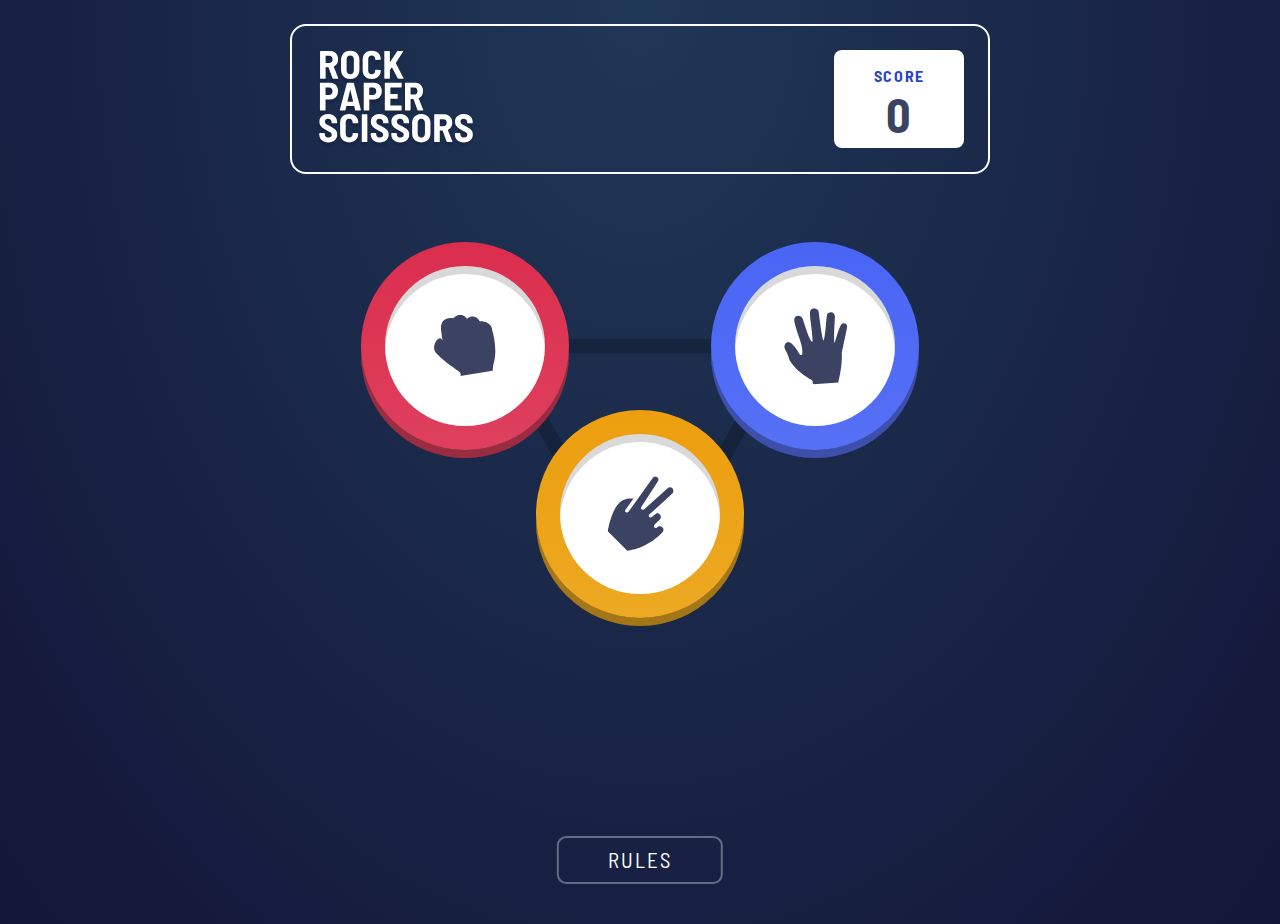
<file: index.html>
<!DOCTYPE html>
<html lang="en">
<head>
  <meta charset="UTF-8">
  <meta http-equiv="x-ua-compatible" content="ie=edge">
  <meta name="viewport" content="width=device-width, initial-scale=1.0">

  <link rel="icon" type="image/png" sizes="32x32" href="./images/favicon-32x32.png">

  <link rel="stylesheet" href="css/style.css">
  
  <title> Rock, Paper, Scissors</title>


</head>
<body class="preload">

  <div class="container">
    <header class="header">
      <img src="./images/logo.svg" alt="logo" class="logo">
      <div class="score">
        <div class="score__title">
          Score
          <div class="score__no">0</div>
        </div>
      </div>
    </header>

    <section class="game">
      <button class="choice-btn" id="rock" data-choice="rock">
        <div class="choice rock">
          <img src="./images/icon-rock.svg" alt="rock">
        </div>
      </button> 
  
      <button class="choice-btn" id="paper" data-choice="paper">
        <div class="choice paper">
          <img src="./images/icon-paper.svg" alt="paper">
        </div>
      </button>
  
      <button class="choice-btn" id="scissors" data-choice="scissors">
        <div class="choice scissors">
          <img src="./images/icon-scissors.svg" alt="scissors">
        </div>
      </button>
    </section>


  </div>
  
  <section class="results hidden">
    <h2 class="results__heading"> you picked </h2>
    <h2 class="results__heading"> ai picked </h2>
    <div class="results__result"></div>

    <div class="results__winner hidden">
      <h3 class="results__text"></h3>
      <button class="play-again">Play again</button>
    </div>

    <div class="results__result"></div>
  </section>

  <button class="rules-btn" tabindex="1">
    rules
  </button>

  <div class="modal">
    <div class="modal__container">
      <header class="modal__header">
        <h2 class="modal__heading">rules</h2>
        <button class="close-btn">
          <img src="./images/icon-close.svg" alt="close button">
        </button>
      </header>
      <img src="./images/image-rules.svg" alt="rules image" class="rules-img">
    </div>
  </div>
  
<script src="./js/app.js"></script>
</body>
</html>
</file>
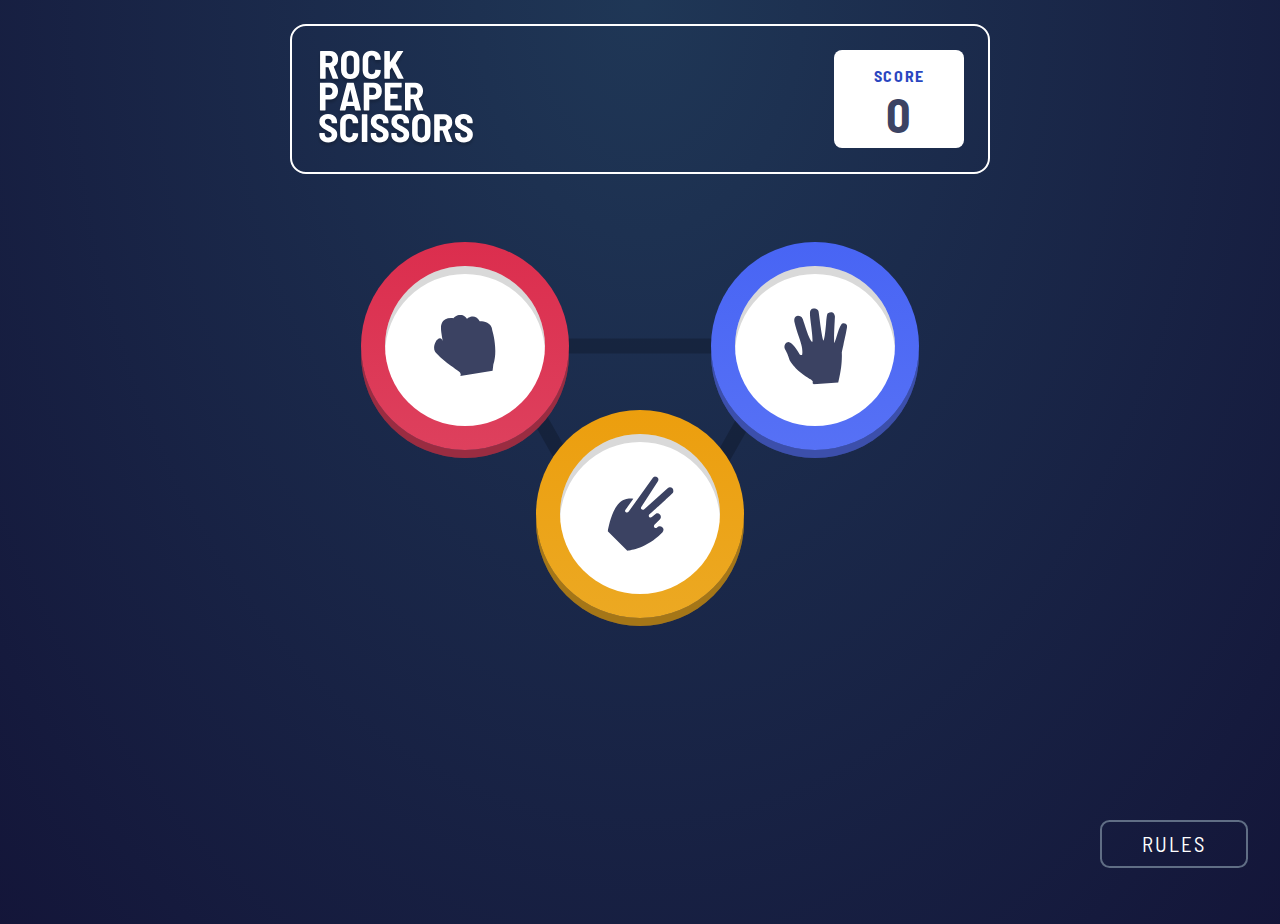
<file: rock-paper-scissors-master/index.html>
<!DOCTYPE html>
<html lang="en">
<head>
  <meta charset="UTF-8">
  <meta name="viewport" content="width=device-width, initial-scale=1.0">

  <link rel="icon" type="image/png" sizes="32x32" href="./images/favicon-32x32.png">

  <link rel="stylesheet" href="css/style.css">
  
  <title> Rock, Paper, Scissors</title>


</head>
<body class="preload">

  <div class="container">
    <header class="header">
      <img src="./images/logo.svg" alt="logo" class="logo">
      <div class="score">
        <div class="score__title">
          Score
          <div class="score__no">0</div>
        </div>
      </div>
    </header>

    <section class="game">
      <button class="choice-btn" id="rock" data-choice="rock">
        <div class="choice rock">
          <img src="./images/icon-rock.svg" alt="rock">
        </div>
      </button> 
  
      <button class="choice-btn" id="paper" data-choice="paper">
        <div class="choice paper">
          <img src="./images/icon-paper.svg" alt="paper">
        </div>
      </button>
  
      <button class="choice-btn" id="scissors" data-choice="scissors">
        <div class="choice scissors">
          <img src="./images/icon-scissors.svg" alt="scissors">
        </div>
      </button>
    </section>


  </div>
  
  <section class="results hidden">
    <h2 class="results__heading"> you picked </h2>
    <h2 class="results__heading"> computer picked </h2>
    <div class="results__result"></div>

    <div class="results__winner hidden">
      <h3 class="results__text"></h3>
      <button class="play-again">Play again</button>
    </div>

    <div class="results__result"></div>
  </section>

  <button class="rules-btn" tabindex="1">
    rules
  </button>

  <div class="modal">
    <div class="modal__container">
      <header class="modal__header">
        <h2 class="modal__heading">rules</h2>
        <button class="close-btn">
          <img src="./images/icon-close.svg" alt="close button">
        </button>
      </header>
      <img src="./images/image-rules.svg" alt="rules image" class="rules-img">
    </div>
  </div>
  
<script src="./js/app.js"></script>
</body>
</html>
</file>
<file: css/style.css>
/* FONT */
@import url("https://fonts.googleapis.com/css2?family=Barlow+Semi+Condensed:wght@600;700&display=swap");

/* VARIABLES */
:root {
    --light-text: #fff;
    --dark-text: hsl(229, 25%, 31%);
    --score-text: hsl(229, 64%, 46%);
    --header-outline: hsl(217, 16%, 45%);
    --bg-grad-1: hsl(214, 47%, 23%);
    --bg-grad-2: hsl(237, 49%, 15%);
    --scissors-1: hsl(39, 89%, 49%);
    --scissors-2: hsl(40, 84%, 53%);
    --paper-1: hsl(230, 89%, 62%);
    --paper-2: hsl(230, 89%, 65%);
    --rock-1: hsl(349, 71%, 52%);
    --rock-2: hsl(349, 70%, 56%);
    --shadow-light: rgba(0, 0, 0, 0.149);
    --shadow-dark: rgba(0, 0, 0, 0.302);
}

* {
    margin: 0;
    padding: 0;
    box-sizing: border-box;
}

body {
    font-family: 'Barlow Semi Condensed', sans-serif;
    background: radial-gradient(at top, var(--bg-grad-1), var(--bg-grad-2));
    min-height: 100vh;
    color: var(--light-text);
    /* overflow-y: hidden; */
}

/* main content */

.container {
    position: relative;
    max-width: 700px;
    margin: 0 auto;
    padding: 0;
}

.header {
    display: flex;
    justify-content: space-between;
    margin: 1.5em auto;
    height: 150px;
    padding: 1.5em;
    border: 2px solid #fff;
    border-radius: 1em;
    
}


.score {
    padding: 1em;
    font-weight: 700;
    text-align: center;
    background-color: #fff;
    width: 20%;
    border-radius: .5em;
}

.score__title {
    text-transform: uppercase;
    letter-spacing: 0.1em;
    color: var(--score-text);
}

.score__no {
    font-size: 3rem;
    color: var(--dark-text);
}

@media (min-width: 320px) and (max-width: 474px) {
    .container {
        max-width: 375px;
    }

    .header {
        margin: 2em 1.5em 1em 1.5em;
        padding: 1em 1em 1em 1.5em;
        align-items: center;
        height: 100px;
        border-radius: .5em;
    }

    .logo {
        width: 100px;
        height: 65px;
    }

    .score {
        width: 37%;
        padding: 0.4em;
    }

    .score__no {
        font-size: 2.4rem;
    }
}

@media (min-width: 475px) and (max-width: 719px) {

    .container {
        max-width: 719px;
    }

    .header {
        margin: 2em 1.5em 1em 1.5em;
        padding: 1em 1em 1em 1.5em;
        align-items: center;
        height: 120px;
        border-radius: .5em;
    }

    .logo {
        width: 120px;
        height: 80px;
    }

    .score {
        width: 25%;
        padding: 0.4em;
    }

    .score__no {
        font-size: 2.4rem;
    }

}


/* Game */


.game {
    position: relative;
    display: grid;
    grid-template-columns: repeat(2, 1fr);
    grid-template-areas: "rock paper"
    "scissors scissors";
    place-items: center;
    height: 25rem;
    padding-top: 4rem;
}

.game::before {
    content: '';
    position: absolute;
    width: 100%;
    height: 100%;
    left: 28%;
    top: 35%;
    background: url('../images/bg-triangle.svg') no-repeat;
    z-index: -1;
}

.choice-btn {
    border: none;
    outline: none;
    background: none;
    cursor: pointer;
}

.choice {
    position: relative;
    width: 10rem;
    height: 10rem;
    background: #fff;
    border-radius: 50%;
    display: grid;
    place-items: center;
    box-shadow: inset 0 0.5rem var(--shadow-light);
}

.choice::before,
.choice::after {
    content: '';
    position: absolute;
    left: -15%;
    right: -15%;
    width: 130%;
    height: 130%;
    border-radius: 50%;
    z-index: -1;
}

.choice::after {
    opacity: 0;
    transition: opacity 0.4s ease;
}

.choice-btn:focus .choice::after {
    opacity: 1;
    box-shadow: 0 0 0 2rem #223351;
    z-index: -2;
}

.choice img {
    transform: scale(1.3);
}

.choice.rock::before {
    background: linear-gradient(to bottom, var(--rock-1), var(--rock-2));
    box-shadow: 0 0.5rem var(--shadow-dark), 0 0.5rem var(--rock-2);
}

.choice.paper::before {
    background: linear-gradient(to bottom, var(--paper-1), var(--paper-2));
    box-shadow: 0 0.5rem var(--shadow-dark), 0 0.5rem var(--paper-2);
}

.choice.scissors::before {
    background: linear-gradient(to bottom, var(--scissors-1), var(--scissors-2));
    box-shadow: 0 0.5rem var(--shadow-dark), 0 0.5rem var(--scissors-2);
}

.choice-btn[data-choice="rock"] {
    grid-area: rock;
}

.choice-btn[data-choice="paper"] {
    grid-area: paper;
}

.choice-btn[data-choice="scissors"] {
    grid-area: scissors;
}


@media (min-width: 320px) and (max-width: 474px) {
    .game {
        margin: auto 2em;
        gap: 2.5em;
    }

    .game::before {
        left: -1.1%;
        top: 29%;
    }
    
    .choice img {
        transform: scale(0.7);
    }

    .choice {
        width: 6.5rem;
        height: 6.5rem;
    }
}

@media (min-width: 475px) and (max-width: 574px) {
    .game {
        margin: auto 2em;
        gap: 2.5em;
    }

    .game::before {
        left: 15%;
        top: 29%;
    }
    
    .choice img {
        transform: scale(0.7);
    }

    .choice {
        width: 7.5rem;
        height: 7.5rem;
    }
}

@media (min-width: 575px) and (max-width: 619px) {
    .game {
        margin: auto 2em;
        gap: 2.5em;
    }

    .game::before {
        left: 20%;
        top: 29%;
    }
    
    .choice img {
        transform: scale(0.7);
    }

    .choice {
        width: 7.5rem;
        height: 7.5rem;
    }
}

@media (min-width: 620px) and (max-width: 719px) {
    .game {
        margin: auto 2em;
        gap: 2.5em;
    }

    .game::before {
        left: 23%;
        top: 29%;
    }
    
    .choice img {
        transform: scale(0.7);
    }

    .choice {
        width: 8.5rem;
        height: 8.5rem;
    }
}


/* Results */

.results {
    display: grid;
    grid-template-columns: repeat(2 , 1fr);
    place-items: center;
    grid-template-areas: 'you-title ai-title'
    'you-picked ai-picked';
    max-width: 1000px;
    margin: 0 auto;
}

.results__heading {
    font-size: 1.5rem;
    letter-spacing: 0.1em;
    padding: 4rem 0 8rem;
    text-transform: uppercase;
}

.results__result {
    min-width: 10rem;
    min-height: 10rem;
    background: #16213d;
    border-radius: 50%;
    transform: scale(1.1);
    z-index: -1;
}

.results__heading:first-of-type {
    grid-area: you-title;
}

.results__heading:last-of-type {
    grid-area: ai-title;
}

.results__result:first-of-type {
    grid-area: you-picked;
}

.results__result:last-of-type {
    grid-area: ai-picked;
}

.results.show-winner {
    grid-template-columns: repeat(3, 1fr);
    grid-template-areas: 
    "you-title . ai-title"
    "you-picked result-winner ai-picked";
}

.results__winner {
    grid-area: result-winner;
    display: grid;
    place-items: center;
}

.winner .choice::after {
    box-shadow: 0 0 0 40px #293251,
                0 0 0 80px #232c4b,
                0 0 0 130px #1e2949;

    opacity: 1;
    animation: winner 1s ease forwards;
}

@keyframes winner {
    from {
        opacity: 0;
}

    to {
        opacity: 1;
    }
}

.results__text {
    font-size: 3.5rem;
    padding-bottom: 1.5rem;
    text-transform: uppercase;
}

.play-again {
    background: #fff;
    outline: none;
    border: 2px solid transparent;
    border-radius: 0.6em;
    color: var(--dark-text);
    padding: 0.6rem 3.5rem;
    font-family: 'Barlow Semi Condensed', sans-serif;
    text-transform: uppercase;
    font-size: 1.3rem;
    letter-spacing: 0.1em;
    cursor: pointer;
}

.play-again:focus {
    border: 2px solid var(--header-outline);
}

@media (min-width: 320px) and (max-width: 474px) {
    .results {
        display: grid;
        grid-template-columns: repeat(2 , 1fr);
        place-items: center;
        grid-template-areas: 'you-picked ai-picked'
        'you-title ai-title';
        max-width: 375px;
        margin: 7em auto 0em;
    }

    .results__heading {
        font-size: 1rem;
    }

    .results__result {
        min-width: 5rem;
        min-height: 5rem;
        background: #16213d;
        border-radius: 50%;
        transform: scale(1.1);
        z-index: -1;
    }

    .results.show-winner {
        grid-template-columns: repeat(2, 1fr);
        grid-template-areas: 
        "you-picked ai-picked"
        "you-title ai-title"
        "result-winner result-winner";
    }

    .results__winner {
        position: relative;
        bottom: 6em;
    }

    .results__text {
        font-size: 3rem;
        padding-bottom: .5rem;
        text-transform: uppercase;
    }

    .play-again {
        font-size: 1rem;
        padding: 0.6rem 2rem;
    }

    .winner .choice::after {
        box-shadow: 0 0 0 20px #293251,
                    0 0 0 40px #232c4b,
                    0 0 0 70px #1e2949;
    
        opacity: .07;
        animation: winner 1s ease forwards;
    }

    .choice::after {
        z-index: -2;
    }
    
}

@media (min-width: 475px) and (max-width: 574px) {
    .results {
        display: grid;
        grid-template-columns: repeat(2 , 1fr);
        place-items: center;
        grid-template-areas: 'you-picked ai-picked'
        'you-title ai-title';
        max-width: 550px;
        margin: 5em auto 0em;
    }

    .results__heading {
        font-size: 1rem;
    }

    .results__result {
        min-width: 5rem;
        min-height: 5rem;
        background: #16213d;
        border-radius: 50%;
        transform: scale(1.1);
        z-index: -1;
    }

    .results.show-winner {
        grid-template-columns: repeat(2, 1fr);
        grid-template-areas: 
        "you-picked ai-picked"
        "you-title ai-title"
        "result-winner result-winner";
    }

    .results__winner {
        position: relative;
        bottom: 6em;
    }

    .results__text {
        font-size: 3rem;
        padding-bottom: .5rem;
        text-transform: uppercase;
    }

    .play-again {
        font-size: 1rem;
        padding: 0.6rem 2rem;
    }

    .winner .choice::after {
        box-shadow: 0 0 0 20px #293251,
                    0 0 0 40px #232c4b,
                    0 0 0 70px #1e2949;
    
        opacity: .07;
        animation: winner 1s ease forwards;
    }

    .choice::after {
        z-index: -2;
    }
}

@media (min-width: 575px) and (max-width: 619px) {
    .results {
        display: grid;
        grid-template-columns: repeat(2 , 1fr);
        place-items: center;
        grid-template-areas: 'you-picked ai-picked'
        'you-title ai-title';
        max-width: 600px;
        margin: 5em auto 0em;
    }

    .results__heading {
        font-size: 1rem;
    }

    .results__result {
        min-width: 5rem;
        min-height: 5rem;
        background: #16213d;
        border-radius: 50%;
        transform: scale(1.1);
        z-index: -1;
    }

    .results.show-winner {
        grid-template-columns: repeat(2, 1fr);
        grid-template-areas: 
        "you-picked ai-picked"
        "you-title ai-title"
        "result-winner result-winner";
    }

    .results__winner {
        position: relative;
        bottom: 6em;
    }

    .results__text {
        font-size: 3rem;
        padding-bottom: .5rem;
        text-transform: uppercase;
    }

    .play-again {
        font-size: 1rem;
        padding: 0.6rem 2rem;
    }

    .winner .choice::after {
        box-shadow: 0 0 0 20px #293251,
                    0 0 0 40px #232c4b,
                    0 0 0 70px #1e2949;
    
        opacity: .07;
        animation: winner 1s ease forwards;
    }

    .choice::after {
        z-index: -2;
    }
}

@media (min-width: 620px) and (max-width: 719px) {
    .results {
        display: grid;
        grid-template-columns: repeat(2 , 1fr);
        place-items: center;
        grid-template-areas: 'you-picked ai-picked'
        'you-title ai-title';
        max-width: 700px;
        margin: 5em auto 0em;
    }

    .results__heading {
        font-size: 1rem;
    }

    .results__result {
        min-width: 5rem;
        min-height: 5rem;
        background: #16213d;
        border-radius: 50%;
        transform: scale(1.1);
        z-index: -1;
    }

    .results.show-winner {
        grid-template-columns: repeat(2, 1fr);
        grid-template-areas: 
        "you-picked ai-picked"
        "you-title ai-title"
        "result-winner result-winner";
    }

    .results__winner {
        position: relative;
        bottom: 6em;
    }

    .results__text {
        font-size: 3rem;
        padding-bottom: .5rem;
        text-transform: uppercase;
    }

    .play-again {
        font-size: 1rem;
        padding: 0.6rem 2rem;
    }

    .winner .choice::after {
        box-shadow: 0 0 0 20px #293251,
                    0 0 0 40px #232c4b,
                    0 0 0 70px #1e2949;
    
        opacity: .07;
        animation: winner 1s ease forwards;
    }

    .choice::after {
        z-index: -2;
    }
}

/* Rules */


.rules-btn {
    position: absolute;
    bottom: 2rem;
    right: 2rem;
    background: none;
    border: 2px solid var(--header-outline);
    border-radius: .6rem;
    font-family: 'Barlow Semi Condensed', sans-serif;
    color: var(--light-text);
    padding: .6rem 2.5rem;
    text-transform: uppercase;
    font-size: 1.3rem;
    letter-spacing: 0.1em;
    cursor: pointer;
}


.rules-btn:focus {
    border: 2px solid #fff;
}

@media (min-width: 320px) and (max-width: 719px) {
    .rules-btn {
        bottom: 1rem;
        left: 50%;
        transform: translate(-50%,0);
        font-size: 0.8rem;
        padding: .6rem 1rem;
    }
}

@media (min-width: 475px) and (max-width: 719px) {
    .rules-btn {
        width: 10em;
    }
}


@media (min-width: 720px) and (max-width: 1350px) {
    .rules-btn {
        bottom: 1rem;
        left: 50%;
        transform: translate(-50%,0);
        width: 8em;
    }
}

.modal {
    position: absolute;
    height: 100%;
    width: 100%;
    top: 0;
    left: 0;
    display: grid;
    place-items: center;
    background: var(--shadow-dark);
    opacity: 0;
    transition: opacity 0.3s ease;
    pointer-events: none;
}

@media (min-width: 320px) and (max-width: 719px) {
    .modal {
        background-color: #fff;  
    }
}

.show-modal {
    opacity: 1;
    pointer-events: initial;
}

.modal__container {
    background: #fff;
    border-radius: .5em;
}

.modal__header {
    display: flex;
    width: 100%;
    justify-content: space-between;
    padding: 2rem 2rem 1rem;
}

@media (min-width: 320px) and (max-width: 719px) {
    .modal__header {
        justify-content: center;
        align-items: center;
        padding: 2rem 2rem 5rem;
        margin-top: -7em;
    }
}


.modal__heading {
    font-size: 1.5rem;
    color: var(--dark-text);
}

@media (min-width: 320px) and (max-width: 719px) {
    .modal__heading {
        text-transform: uppercase;
    }
}

.close-btn {
    border: none;
    outline: none;
    background: none;
    cursor: pointer;
}

@media (min-width: 320px) and (max-width: 719px) {
    .close-btn {
        margin: 0 auto;
        left: 0;
        right: 0;
        position: absolute;
        bottom: 4em;
    }
}

.rules-img {
    padding: 2rem 4rem;
}

@media (min-width: 320px) and (max-width: 719px) {
    .rules-img {
        padding: 0;
    }
}

/* Utilities */

.preload * {
    transition: none;
}

.hidden {
    display: none;
}

@-ms-viewport{
    width: device-width;
}
</file>
<file: rock-paper-scissors-master/css/style.css>
/* FONT */
@import url("https://fonts.googleapis.com/css2?family=Barlow+Semi+Condensed:wght@600;700&display=swap");

/* VARIABLES */
:root {
    --light-text: #fff;
    --dark-text: hsl(229, 25%, 31%);
    --score-text: hsl(229, 64%, 46%);
    --header-outline: hsl(217, 16%, 45%);
    --bg-grad-1: hsl(214, 47%, 23%);
    --bg-grad-2: hsl(237, 49%, 15%);
    --scissors-1: hsl(39, 89%, 49%);
    --scissors-2: hsl(40, 84%, 53%);
    --paper-1: hsl(230, 89%, 62%);
    --paper-2: hsl(230, 89%, 65%);
    --rock-1: hsl(349, 71%, 52%);
    --rock-2: hsl(349, 70%, 56%);
    --shadow-light: rgba(0, 0, 0, 0.149);
    --shadow-dark: rgba(0, 0, 0, 0.302);
}

* {
    margin: 0;
    padding: 0;
    box-sizing: border-box;
}

body {
    font-family: 'Barlow Semi Condensed', sans-serif;
    background: radial-gradient(at top, var(--bg-grad-1), var(--bg-grad-2));
    min-height: 100vh;
    color: var(--light-text);
    /* overflow-y: hidden; */
}

/* main content */

.container {
    position: relative;
    max-width: 700px;
    margin: 0 auto;
    padding: 0;
}

.header {
    display: flex;
    justify-content: space-between;
    margin: 1.5em auto;
    height: 150px;
    padding: 1.5em;
    border: 2px solid #fff;
    border-radius: 1em;
    
}

.score {
    padding: 1em;
    font-weight: 700;
    text-align: center;
    background-color: #fff;
    width: 20%;
    border-radius: .5em;
}

.score__title {
    text-transform: uppercase;
    letter-spacing: 0.1em;
    color: var(--score-text);
}

.score__no {
    font-size: 3rem;
    color: var(--dark-text);
}


/* Game */


.game {
    position: relative;
    display: grid;
    grid-template-columns: repeat(2, 1fr);
    grid-template-areas: "rock paper"
    "scissors scissors";
    place-items: center;
    height: 25rem;
    padding-top: 4rem;
}

.game::before {
    content: '';
    position: absolute;
    width: 100%;
    height: 100%;
    left: 28%;
    top: 35%;
    background: url('../images/bg-triangle.svg') no-repeat;
    z-index: -1;
}

.choice-btn {
    border: none;
    outline: none;
    background: none;
    cursor: pointer;
}

.choice {
    position: relative;
    width: 10rem;
    height: 10rem;
    background: #fff;
    border-radius: 50%;
    display: grid;
    place-items: center;
    box-shadow: inset 0 0.5rem var(--shadow-light);
}

.choice::before,
.choice::after {
    content: '';
    position: absolute;
    left: -15%;
    right: -15%;
    width: 130%;
    height: 130%;
    border-radius: 50%;
    z-index: -1;
}

.choice::after {
    opacity: 0;
    transition: opacity 0.4s ease;
}

.choice-btn:focus .choice::after {
    opacity: 1;
    box-shadow: 0 0 0 2rem #223351;
    z-index: -2;
}

.choice img {
    transform: scale(1.3);
}

.choice.rock::before {
    background: linear-gradient(to bottom, var(--rock-1), var(--rock-2));
    box-shadow: 0 0.5rem var(--shadow-dark), 0 0.5rem var(--rock-2);
}

.choice.paper::before {
    background: linear-gradient(to bottom, var(--paper-1), var(--paper-2));
    box-shadow: 0 0.5rem var(--shadow-dark), 0 0.5rem var(--paper-2);
}

.choice.scissors::before {
    background: linear-gradient(to bottom, var(--scissors-1), var(--scissors-2));
    box-shadow: 0 0.5rem var(--shadow-dark), 0 0.5rem var(--scissors-2);
}

.choice-btn[data-choice="rock"] {
    grid-area: rock;
}

.choice-btn[data-choice="paper"] {
    grid-area: paper;
}

.choice-btn[data-choice="scissors"] {
    grid-area: scissors;
}



/* Results */

.results {
    display: grid;
    grid-template-columns: repeat(2 , 1fr);
    place-items: center;
    grid-template-areas: 'you-title ai-title'
    'you-picked ai-picked';
    max-width: 1000px;
    margin: 0 auto;
}

.results__heading {
    font-size: 1.5rem;
    letter-spacing: 0.1em;
    padding: 4rem 0 8rem;
    text-transform: uppercase;
}

.results__result {
    min-width: 10rem;
    min-height: 10rem;
    background: #16213d;
    border-radius: 50%;
    transform: scale(1.1);
    z-index: -1;
}

.results__heading:first-of-type {
    grid-area: you-title;
}

.results__heading:last-of-type {
    grid-area: ai-title;
}

.results__result:first-of-type {
    grid-area: you-picked;
}

.results__result:last-of-type {
    grid-area: ai-picked;
}

.results.show-winner {
    grid-template-columns: repeat(3, 1fr);
    grid-template-areas: 
    "you-title . ai-title"
    "you-picked result-winner ai-picked";
}

.results__winner {
    grid-area: result-winner;
    display: grid;
    place-items: center;
}

.winner .choice::after {
    box-shadow: 0 0 0 40px #293251,
                0 0 0 80px #232c4b,
                0 0 0 130px #1e2949;

    opacity: 1;
    animation: winner 1s ease forwards;
}

@keyframes winner {
    from {
        opacity: 0;
}

    to {
        opacity: 1;
    }
}

.results__text {
    font-size: 3.5rem;
    padding-bottom: 1.5rem;
    text-transform: uppercase;
}

.play-again {
    background: #fff;
    outline: none;
    border: 2px solid transparent;
    border-radius: 0.6em;
    color: var(--dark-text);
    padding: 0.6rem 3.5rem;
    font-family: 'Barlow Semi Condensed', sans-serif;
    text-transform: uppercase;
    font-size: 1.3rem;
    letter-spacing: 0.1em;
    cursor: pointer;
}

.play-again:focus {
    border: 2px solid var(--header-outline);
}

/* Rules */


.rules-btn {
    position: absolute;
    bottom: 2rem;
    right: 2rem;
    background: none;
    border: 2px solid var(--header-outline);
    border-radius: .6rem;
    font-family: 'Barlow Semi Condensed', sans-serif;
    color: var(--light-text);
    padding: .6rem 2.5rem;
    text-transform: uppercase;
    font-size: 1.3rem;
    letter-spacing: 0.1em;
    cursor: pointer;
}

.rules-btn:focus {
    border: 2px solid #fff;
}

.modal {
    position: absolute;
    height: 100%;
    width: 100%;
    top: 0;
    left: 0;
    display: grid;
    place-items: center;
    background: var(--shadow-dark);
    opacity: 0;
    transition: opacity 0.3s ease;
    pointer-events: none;
}

.show-modal {
    opacity: 1;
    pointer-events: initial;
}

.modal__container {
    background: #fff;
    border-radius: .5em;
}

.modal__header {
    display: flex;
    width: 100%;
    justify-content: space-between;
    padding: 2rem 2rem 1rem;
}

.modal__heading {
    font-size: 1.5rem;
    color: var(--dark-text);
}

.close-btn {
    border: none;
    outline: none;
    background: none;
    cursor: pointer;
}

.rules-img {
    padding: 2rem 4rem;
}

/* Utilities */

.preload * {
    transition: none;
}

.hidden {
    display: none;
}
</file>
